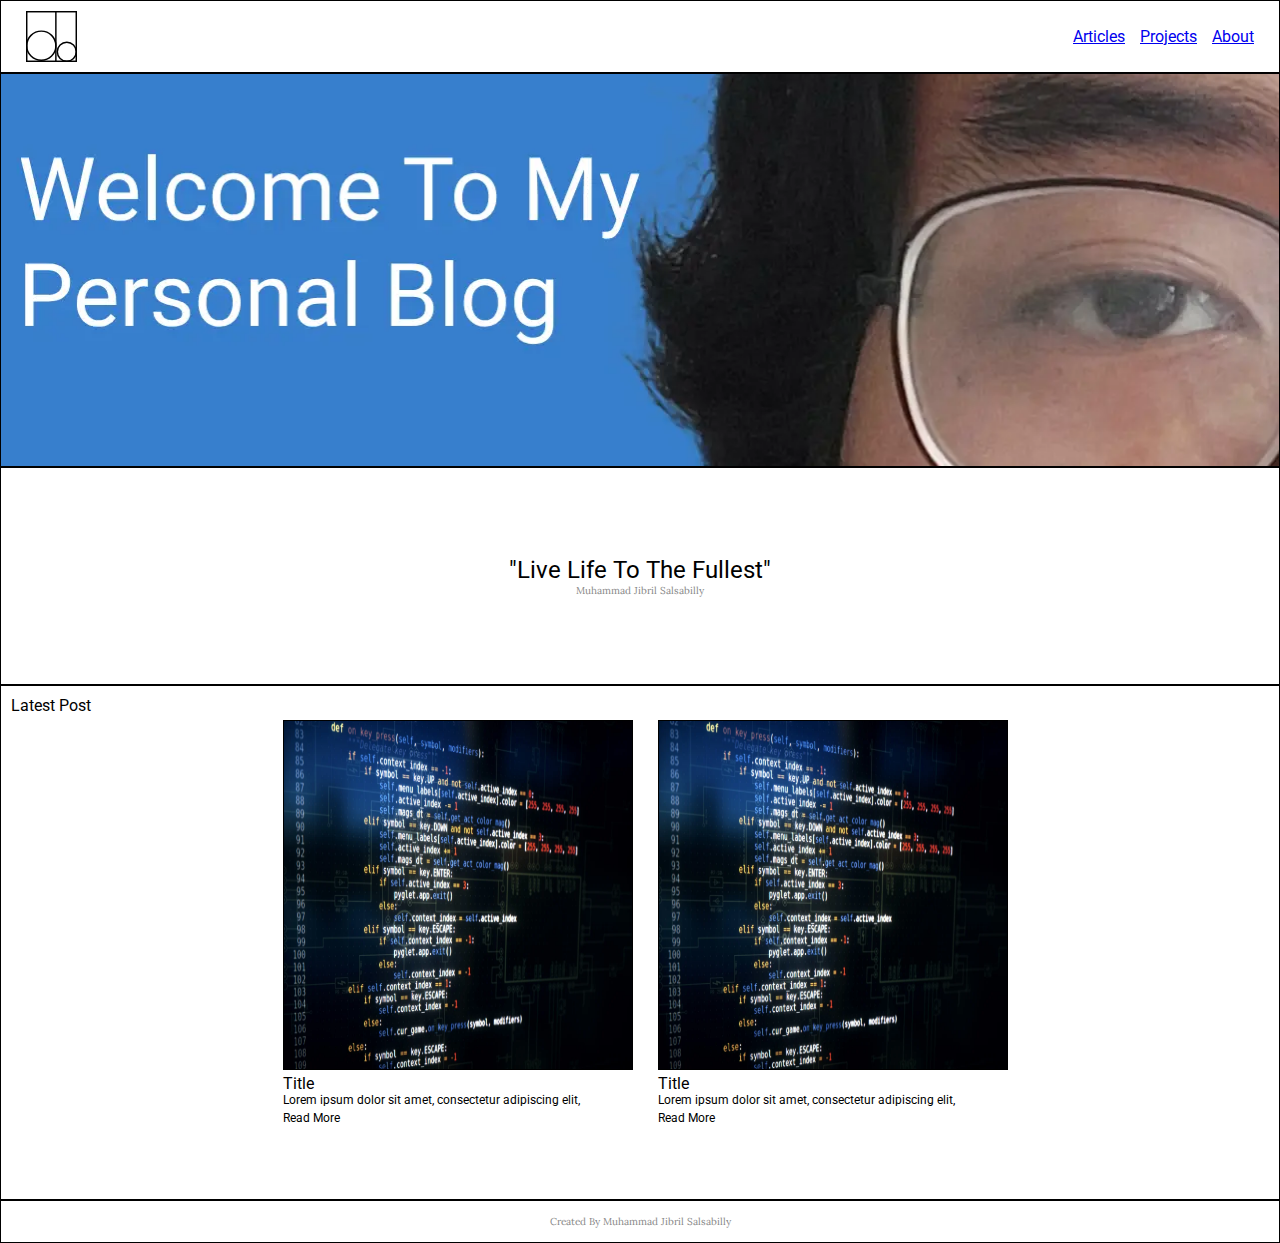
<file: index.html>
<!DOCTYPE html>
<html lang="en">
<head>
    <meta charset="UTF-8">
    <meta name="viewport" content="width=device-width, initial-scale=1.0">
    <link rel="stylesheet" href="style.css">
    <link rel="shortcut icon" href="logo.ico" type="image/x-icon">
    <title>Home</title>
</head>
<body>
    <header>
        <a href="index.html" class="home">
            <img src="logo.svg" alt="Logo" height="35" width="35">
        </a>
        <nav>
            <a href="articles.html">Articles</a>
            <a href="projects.html">Projects</a>
            <a href="about.html">About</a>
        </nav>
    </header>
    <main>
        <section class="jumbotron">

        </section>
        <section class="quote">
            <h1>"Live Life To The Fullest"</h1>
            <p>Muhammad Jibril Salsabilly</p>
        </section>
        <section class="latest-posts">
            <h2>Latest Post</h2>
            <div class="posts">
                <section class="post">
                    <img src="post-1-image.webp" alt="" height="200" width="200">
                    <h3>Title</h3>
                    <p>Lorem ipsum dolor sit amet, consectetur adipiscing elit,</p>
                    <a href="">Read More</a>
                </section>
                <section class="post">
                    <img src="post-1-image.webp" alt="" height="200" width="200">
                    <h3>Title</h3>
                    <p>Lorem ipsum dolor sit amet, consectetur adipiscing elit,</p>
                    <a href="">Read More</a>
                </section>
            </div>
           
        </section>
    </main>
    <footer>
        <p>Created By Muhammad Jibril Salsabilly</p>
    </footer>

</body>

</html>
</file>
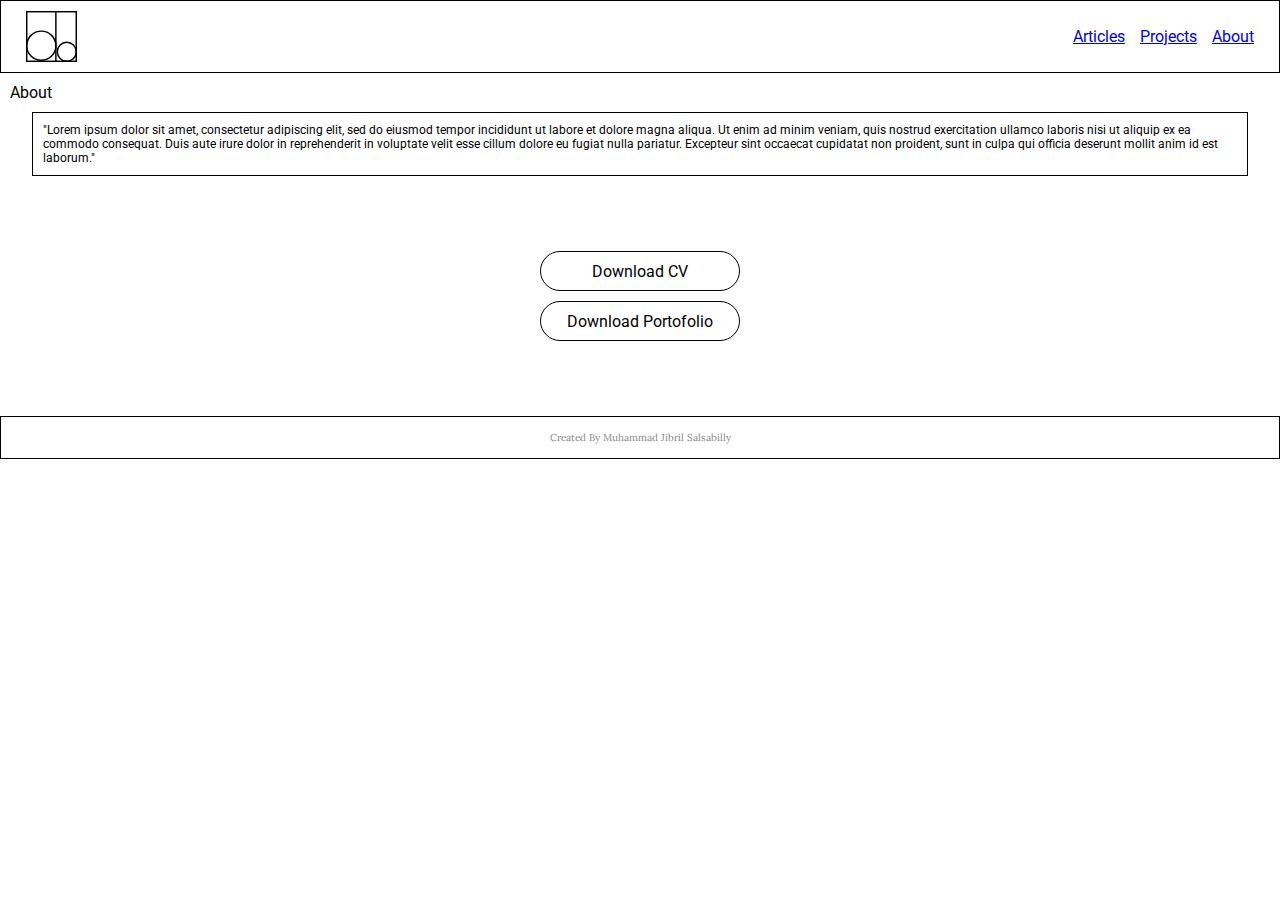
<file: about.html>
<!DOCTYPE html>
<html lang="en">
<head>
    <meta charset="UTF-8">
    <meta name="viewport" content="width=device-width, initial-scale=1.0">
    <link rel="stylesheet" href="style.css">
    <link rel="shortcut icon" href="logo.ico" type="image/x-icon">
    <title>About</title>
</head>
<body>
    <header>
        <a href="index.html" class="home">
            <img src="logo.svg" alt="Logo">
        </a>
        <nav>
            <a href="articles.html">Articles</a>
            <a href="projects.html">Projects</a>
            <a href="about.html">About</a>
        </nav>
    </header>
    <h2 class="about-text">About</h2>
    <section class="about">
        <p>"Lorem ipsum dolor sit amet, consectetur adipiscing elit, sed do eiusmod tempor incididunt ut labore et dolore magna aliqua. Ut enim ad minim veniam, quis nostrud exercitation ullamco laboris nisi ut aliquip ex ea commodo consequat. Duis aute irure dolor in reprehenderit in voluptate velit esse cillum dolore eu fugiat nulla pariatur. Excepteur sint occaecat cupidatat non proident, sunt in culpa qui officia deserunt mollit anim id est laborum."</p>
    </section>
    <div class="about-buttons">
        <a href="cv.pdf" download="cv">
            <button>Download CV</button>
        </a>
        <a href="cv.pdf" download="cv">
            <button>Download Portofolio</button>
        </a>
            
    </div>
    <footer>
        <p>Created By Muhammad Jibril Salsabilly</p>
    </footer>
</body>
</html>
</file>
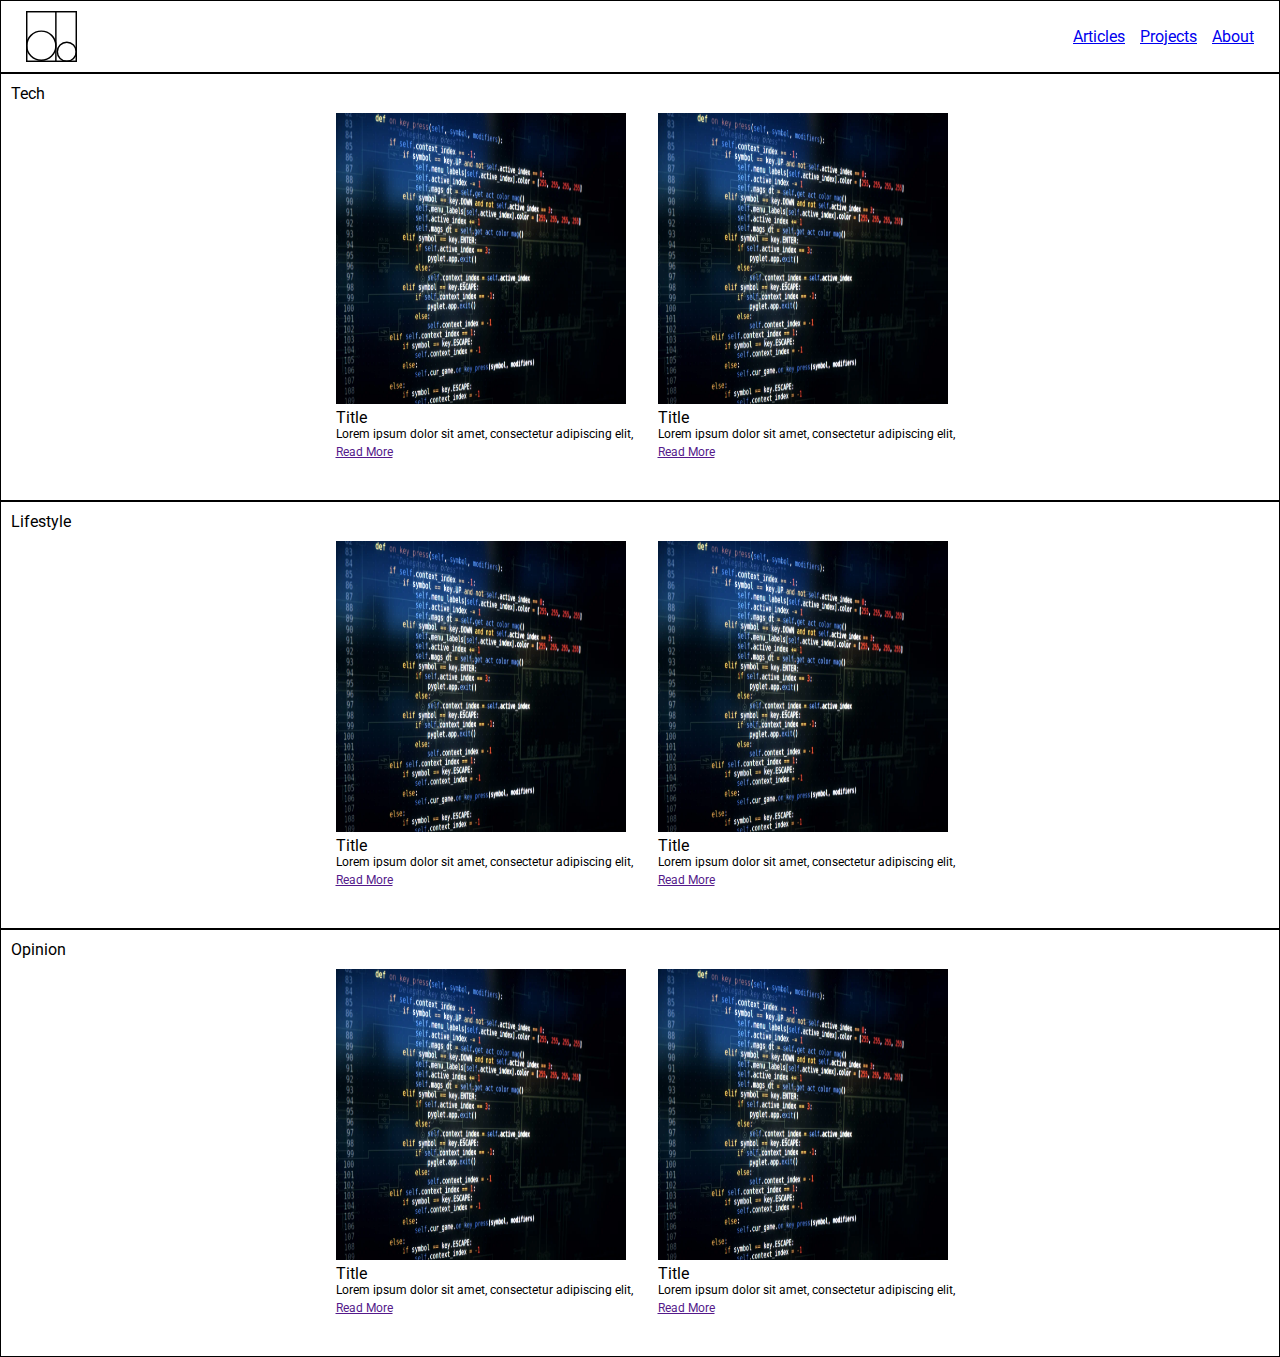
<file: articles.html>
<!DOCTYPE html>
<html lang="en">
<head>
    <meta charset="UTF-8">
    <meta name="viewport" content="width=device-width, initial-scale=1.0">
    <link rel="stylesheet" href="style.css">
    <link rel="shortcut icon" href="logo.ico" type="image/x-icon">
    <title>Article</title>
</head>
<body>
    <header>
        <a href="index.html" class="home">
            <img src="logo.svg" alt="Logo">
        </a>
        <nav>
            <a href="articles.html">Articles</a>
            <a href="projects.html">Projects</a>
            <a href="about.html">About</a>
        </nav>
    </header>
    <section class="articles-container">
        <h2>Tech</h2>
        <div class="articles">
            <div class="article">
                <img src="post-1-image.webp" alt="">
                <h3>Title</h3>
                <p>Lorem ipsum dolor sit amet, consectetur adipiscing elit,</p>
                <a href="">Read More</a>
            </div>
            <div class="article">
                <img src="post-1-image.webp" alt="">
                <h3>Title</h3>
                <p>Lorem ipsum dolor sit amet, consectetur adipiscing elit,</p>
                <a href="">Read More</a>
            </div>
        </div>
    </section>
    <section class="articles-container">
        <h2>Lifestyle</h2>
        <div class="articles">
            <div class="article">
                <img src="post-1-image.webp" alt="">
                <h3>Title</h3>
                <p>Lorem ipsum dolor sit amet, consectetur adipiscing elit,</p>
                <a href="">Read More</a>
            </div>
            <div class="article">
                <img src="post-1-image.webp" alt="">
                <h3>Title</h3>
                <p>Lorem ipsum dolor sit amet, consectetur adipiscing elit,</p>
                <a href="">Read More</a>
            </div>
        </div>
    </section>
    <section class="articles-container">
        <h2>Opinion</h2>
        <div class="articles">
            <div class="article">
                <img src="post-1-image.webp" alt="">
                <h3>Title</h3>
                <p>Lorem ipsum dolor sit amet, consectetur adipiscing elit,</p>
                <a href="">Read More</a>
            </div>
            <div class="article">
                <img src="post-1-image.webp" alt="">
                <h3>Title</h3>
                <p>Lorem ipsum dolor sit amet, consectetur adipiscing elit,</p>
                <a href="">Read More</a>
            </div>
        </div>
    </section>
</body>
</html>
</file>
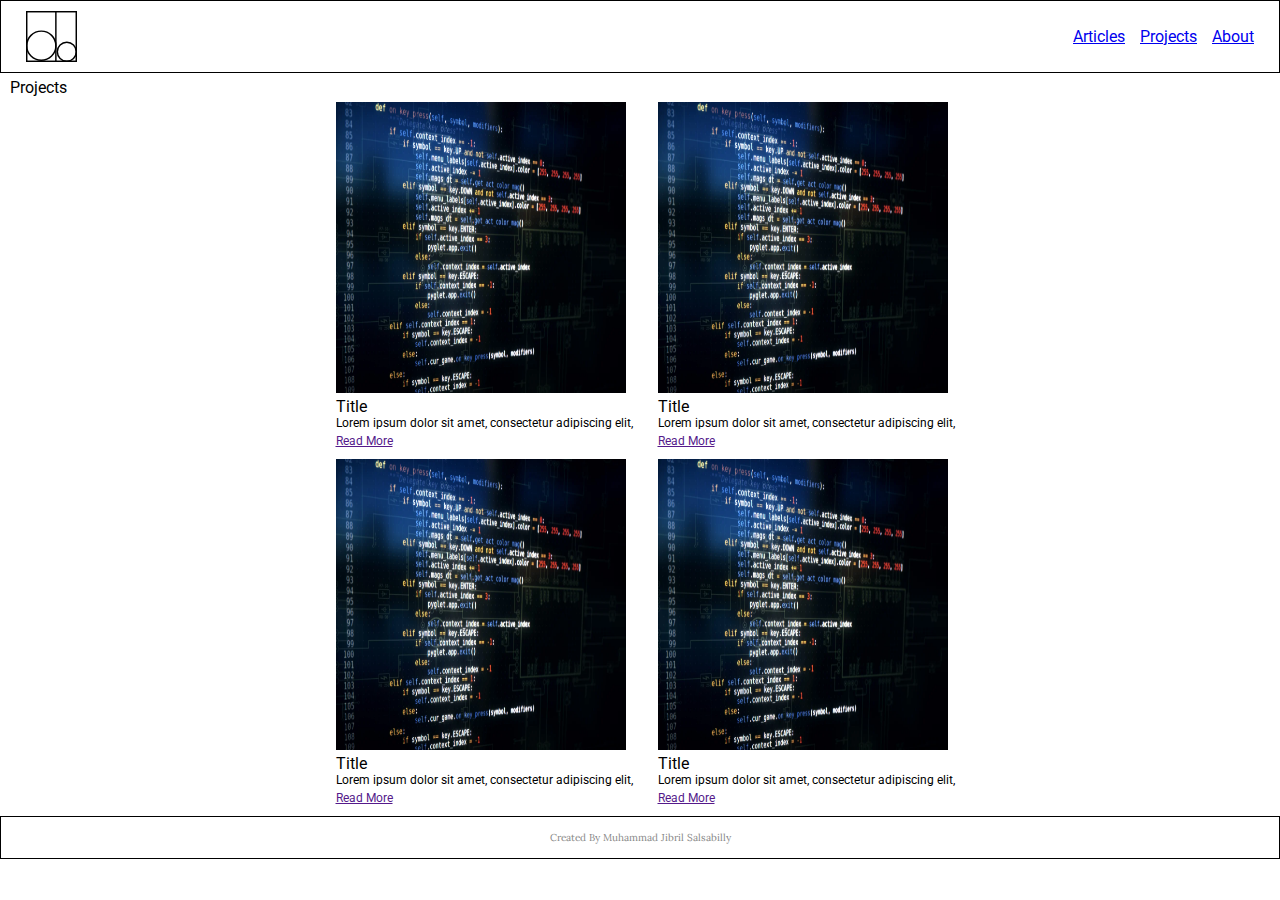
<file: projects.html>
<!DOCTYPE html>
<html lang="en">
<head>
    <meta charset="UTF-8">
    <meta name="viewport" content="width=device-width, initial-scale=1.0">
    <link rel="stylesheet" href="style.css">
    <link rel="shortcut icon" href="logo.ico" type="image/x-icon">
    <title>Projects</title>
</head>
<body>
    <header>
        <a href="index.html" class="home">
            <img src="logo.svg" alt="Logo">
        </a>
        <nav>
            <a href="articles.html">Articles</a>
            <a href="projects.html">Projects</a>
            <a href="about.html">About</a>
        </nav>
    </header>
    <h2 class="project-text">Projects</h2>
    <section class="projects">
        <section class="project">
            <img src="post-1-image.webp" alt="">
            <h3>Title</h3>
            <p>Lorem ipsum dolor sit amet, consectetur adipiscing elit,</p>
            <a href="">Read More</a>
        </section>
        <section class="project">
            <img src="post-1-image.webp" alt="">
            <h3>Title</h3>
            <p>Lorem ipsum dolor sit amet, consectetur adipiscing elit,</p>
            <a href="">Read More</a>
        </section>
    </section>
    <section class="projects">
        <section class="project">
            <img src="post-1-image.webp" alt="">
            <h3>Title</h3>
            <p>Lorem ipsum dolor sit amet, consectetur adipiscing elit,</p>
            <a href="">Read More</a>
        </section>
        <section class="project">
            <img src="post-1-image.webp" alt="">
            <h3>Title</h3>
            <p>Lorem ipsum dolor sit amet, consectetur adipiscing elit,</p>
            <a href="">Read More</a>
        </section>
    </section>
    <footer>
        <p>Created By Muhammad Jibril Salsabilly</p>
    </footer>
</body>
</html>
</file>
<file: style.css>
@import url('https://fonts.googleapis.com/css2?family=Lora:ital,wght@0,400..700;1,400..700&display=swap');
@import url('https://fonts.googleapis.com/css2?family=Roboto:ital,wght@0,100;0,300;0,400;0,500;0,700;0,900;1,100;1,300;1,400;1,500;1,700;1,900&display=swap');

:root {
    color-scheme: light dark;
    --primary-color : #000;
    --secondary-color : #878787;
    --tertiary-color : #fff;
    --primary-font-family : 'Roboto',sans-serif;
    --secondary-font-family : 'Lora',serif;
    --primary-font-size : 16px;

}

* {
    box-sizing: border-box;
    margin: 0;
    font-family: var(--primary-font-family);
    font-size: var(--primary-font-size);
    font-weight: normal;
}

@media (min-width:320px) {
    body {
        background-color: white;
        display: flex;
        flex-direction: column;
    }

    header {
        display: flex;
        height: 50px;
        justify-content: space-between;
        padding: 0 25px;
        border: 1px solid black;
    }

    header .home {
        display: flex;
        justify-content: center;
        align-items: center;
    }

    header nav {
        display: flex;
        justify-content: center;
        align-items: center;
    }

    header nav a {
        margin-left: 15px;
    }

    .jumbotron {
        background-image: url("welcome.webp");
        height: 271px;
        width: 100%;
        background-position: left;
        background-size: cover;
        border: 1px solid black;
    }

    .quote {
        height: 150px;
        display: flex;
        flex-direction: column;
        justify-content: center;
        align-items: center;
        border: 1px solid black;
    }

    .quote h1 {
        font-size: 24px;
        font-weight: normal;
    }

    .quote p {
        font-family: var(--secondary-font-family);
        font-size: 10px;
        color: var(--secondary-color);
    }

    .latest-posts {
        padding-left: 10px;
        padding-top: 10px;
        border: 1px solid black;
        height: 275px;
    }

    .latest-posts h2 {
        font-size: 16px;
        font-weight: normal;
        margin-bottom: 5px;
    }

    .posts {
        display: flex;
    }


    .post img {
        width: 150px;
        height: 150px;
        border: 1px solid black;
    }

    .post p {
        font-size: 12px;
    }

    .post a {
        font-size: 12px;
    }

    .post a:link {
        color: var(--primary-color);
        text-decoration: none;
    }

    .post a:visited {
        color: var(--primary-color);
        text-decoration: none;
    }

    footer {
        border: 1px solid black;
        display: flex;
        justify-content: center;
        align-items: center;
        height: 30px;
    }

    footer p {
        color: var(--secondary-color);
        font-family: var(--secondary-font-family);
        font-size: 10px;
    }
}

@media (min-width:440px) {
    body {
        background-color: white;
        display: flex;
        flex-direction: column;
    }

    /* home */

    header {
        display: flex;
        height: 50px;
        justify-content: space-between;
        padding: 0 25px;
        border: 1px solid black;
    }

    header .home {
        display: flex;
        justify-content: center;
        align-items: center;
    }
    header nav {
        display: flex;
        justify-content: center;
        align-items: center;
    }

    header nav a {
        margin-left: 15px;
    }

    .jumbotron {
        background-image: url("welcome.webp");
        height: 271px;
        width: 100%;
        background-position: left;
        background-size: cover;
        border: 1px solid black;
    }

    .quote {
        height: 150px;
        display: flex;
        flex-direction: column;
        justify-content: center;
        align-items: center;
        border: 1px solid black;
    }

    .quote h1 {
        font-size: 24px;
        font-weight: normal;
    }

    .quote p {
        font-family: var(--secondary-font-family);
        font-size: 10px;
        color: var(--secondary-color);
    }

    .latest-posts {
        padding-left: 10px;
        padding-top: 10px;
        border: 1px solid black;
        height: 354px;
    }

    .latest-posts h2 {
        font-size: 16px;
        font-weight: normal;
        margin-bottom: 5px;
    }

    .posts {
        display: flex;
    }


    .post img {
        width: 200px;
        height: 200px;
        border: 1px solid black;
    }

    .post p {
        font-size: 12px;
    }

    .post a {
        font-size: 12px;
    }

    .post a:link {
        color: var(--primary-color);
        text-decoration: none;
    }

    .post a:visited {
        color: var(--primary-color);
        text-decoration: none;
    }

    footer {
        border: 1px solid black;
        display: flex;
        justify-content: center;
        align-items: center;
        height: 30px;
    }

    footer p {
        color: var(--secondary-color);
        font-family: var(--secondary-font-family);
        font-size: 10px;
    }

    /* end of home */

    /* about */

    .about-text {
        margin-left: 10px;
        margin-top: 10px;
        margin-bottom: 10px;
    }

    .about {
        width: 95%;
        margin: auto;
        border: 1px solid black;
    }

    .about p {
        padding: 10px;
        font-size: 12px;
    }

    .about-buttons {
        margin-top: 75px;
        display: flex;
        flex-direction: column;
        justify-content:  center;
        align-items: center;
        row-gap: 10px;
        margin-bottom: 75px;
    }

    .about-buttons button {
        background-color: var(--tertiary-color);
        border-radius: 50px;
        padding: 10px 25px;
        height: 40px;
        width: 200px;
        border: 1px solid black;
        
    }

    /* end of about */

    /* projects */

    .project-text {
        margin-left: 10px;
        margin-bottom: 5px;
        margin-top: 5px;
    }

    .projects {
        display: flex;
        margin-left: 10px;
        column-gap: 10px;
        margin-bottom: 10px;
    }

    .project img {
        height: 200px;
        width: 200px;
    }

    .project p {
        font-size: 12px;
    }

    .project a {
        font-size: 12px;
    }
    /* end of projects */

    /* article */

    .articles-container {
    
        display: flex;
        flex-direction: column;
        padding-left: 10px;
        border: 1px solid black;
    }

    .articles-container h2 {
        margin : 10px 0;
    }

    .articles {
    
        display: flex;
        column-gap: 10px;
    }

    .article {
        margin-bottom: 40px;
    }

    .article p {
        font-size: 12px;
    }

    .article a {
        font-size: 12px;
    }

    .article img {
        height: 200px;
        width: 200px;
    }

    /* end of article */

}

@media (min-width:640px) {

    /* home */
    header {
        height: 73px;
    }

    header img {
        height: 50.91px;
        width: 50.91px;
        align-self: center;
    }

    .jumbotron {
        height: 394px;
    }

    .quote {
        height: 218px;
    }

    .latest-posts {
        height: 515px;
    }

    .posts {
        column-gap: 25px;
    }

    .post img {
        width: 290.91px;
        height: 290.91px;
    }

    footer {
        height: 43px;
    }

    /* end of home */

    /* projects */

    .projects {
        column-gap: 25px;
    }

    .project img {
        width: 290.91px;
        height: 290.91px;
    }

    /* end of projects */

    /* articles */

    .articles {
        column-gap: 25px;
    }

    .article img {
        width: 290.91px;
        height: 290.91px;
    }

    /* end of articles */
}

@media (min-width:1024px) {

    /* home */

    .posts {
        justify-content: center;
        align-items: center;
    }

    .post img {
        height: 350px;
        width: 350px;
    }

    /* end of home */

    /* articles */

    .articles {
        justify-content: center;
        align-items: center;
    }

    /* end of articles */

    /* projects */

    .projects {
        justify-content: center;
        align-items: center;
    }

    /* end of projects */
}
</file>
